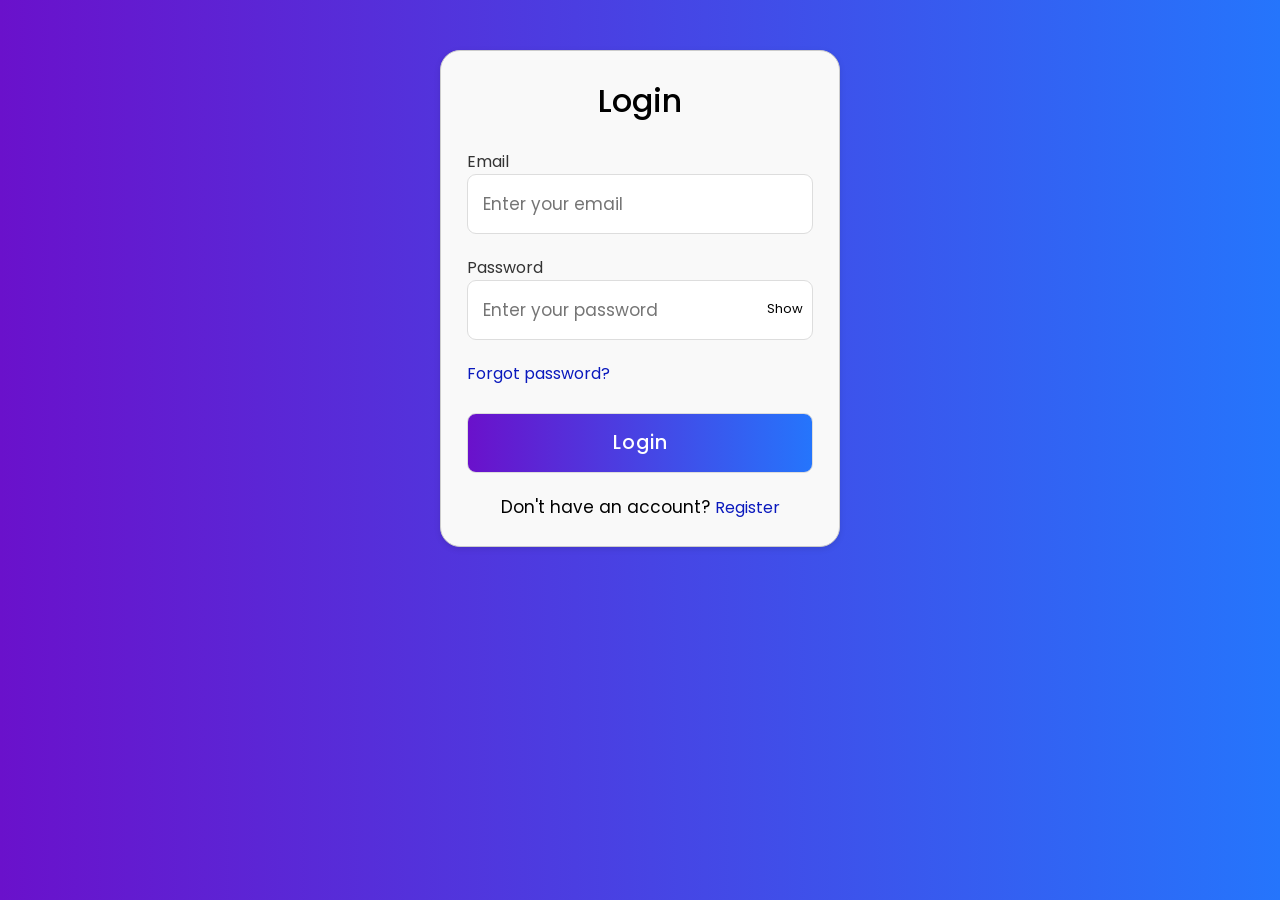
<file: oo.html>
<!DOCTYPE html>
<html>
<head>
    <meta charset="UTF-8">
    <meta name="viewport" content="width=device-width, initial-scale=1.0">
    <meta http-equiv="X-UA-Compatible" content="ie=edge">
    <title>Login & Registration Form</title>
   
    <link rel="stylesheet" href="oo.css">
    <link rel="stylesheet" href="https://cdnjs.cloudflare.com/ajax/libs/font-awesome/6.0.0-beta3/css/all.min.css">
    <link rel="stylesheet" href="https://cdnjs.cloudflare.com/ajax/libs/font-awesome/6.0.0-beta3/css/all.min.css">
    <style>
      .password-container {
        position: relative;
      }
      .password-toggle {
        position: absolute;
        top: 36%;
        right: 10px;
        transform: translateY(-50%);
        cursor: pointer;
        font-size: small;
      }
    </style>
</head>
<body>
    <br> <br>
    <div class="container"> 
      <input type="checkbox" id="check">
      <div class="login form" id="loginSection">
        <header>Login</header>
        <form action="#">
          <label for="email">Email</label>
          <input type="text" id="email" placeholder="Enter your email" required>
  
          <label for="loginPassword">Password</label>
          <div class="password-container">
            <input type="password" id="loginPassword" placeholder="Enter your password" required>
            <span class="password-toggle" onclick="togglePasswordVisibility('loginPassword')">Show</span>
          </div>
          <a href="#">Forgot password?</a>
          <input type="button" class="button" value="Login">
        </form>
        <div class="signup">
          <span class="signup">Don't have an account?
           <label for="check">Register</label>
          </span>
        </div>
      </div>

      <div class="registration form" id="registerSection">
        <header>Register</header>
        <form action="#">
          <label for="fullName">Full Name <span class="required-marker">*</span></label>
          <input type="text" id="fullName" placeholder="Enter your full name" required>

          <label for="username">Username<span class="required-marker">*</span></label>
          <input type="text" id="username" placeholder="Enter your username" required>

          <label for="phoneNumber">Phone Number<span class="required-marker">*</span></label>
          <input type="text" id="phoneNumber" placeholder="Enter your phone number" required>

          <label for="signupEmail">Email<span class="required-marker">*</span></label>
          <input type="text" id="signupEmail" placeholder="Enter your email" required>

          <label for="gender">Gender<span class="required-marker">*</span></label>
          <select id="gender" required>
            <option value="">Select your gender</option>
            <option value="male">Male</option>
            <option value="female">Female</option>
            <option value="other">Other</option>
          </select>

          
          <label for="paymentPage">Go to payment Page<span class="required-marker">*</span></label>
          <input type="text" id="paymentPage" placeholder="click here to go payment page" onclick="openPaymentPopup()" required>

          <div class="overlay" id="paymentOverlay">
            <div class="payment-content">
              <h3>Payment Page</h3>
  <div class="#">
    <i class="refresh-icon fas fa-sync-alt" onclick="showRandomInformationPage()"></i>
    <div class="information-page" id="page1">
      <h3 style="color: rgb(0, 255, 0);">eSewa</h3> <hr>
      <small>username</small>
      <p>Safal Bhusal</p>
      <small>number</small>
      <p>9844782425</p>
      <small>remarks</small>
      <p>quickfaze</p>
    </div>
    <div class="information-page" id="page2">
      <h3 style="color: rgb(255, 0, 0);">IME Pay</h3><hr>
      <small>username</small>
      <p>Safal Bhusal</p>
      <small>number</small>
      <p>9844782425</p>
      <small>remarks</small>
      <p>quickfaze</p>
    </div>
    <div class="information-page" id="page3">
      <h3 style="color: rgb(53, 4, 216);">Bank</h3><hr>
      <small>username</small>
      <p>Safal Bhusal</p>
      <small>number</small>
      <p>1010100101010101</p>
      <small>remarks</small>
      <p>quickfaze</p>
    </div>
  </div> 
<hr>
  <div class="amtcontainer">
    <p class="left">Amount:</p>
    <p class="right">NPR 3000</p>
  </div>
  <hr>
  <label for="ss">Your Name<span class="required-marker">*</span></label>
  <div class="input-container">
    <input type="text" placeholder="Enter your Full Name">
</div>
<label for="ss">Email<span class="required-marker">*</span></label>
<div class="input-container">
  <input type="text" placeholder="Enter your Email">
</div>

<label for="ss">Select<span class="required-marker">*</span></label>
              <select  id="ss" required>
            <option value="">Select your payment</option>
            <option value="male">E-Wallet</option>
            <option value="female">E-Bank</option>
          </select>
<br>
              <label for="fileInput"><small style="color: rgb(26, 219, 26);">*Please upload your payment voucher*</small></label>
              <input class="aa" type="file" id="fileInput" name="fileInput">

             <small> <p style="color: red; font-family:'Segoe UI', Tahoma, Geneva, Verdana, sans-serif;">
                *note: Do not upload fake payment vouchers. It's against the rules and your account may get suspended.
            
                <a href="warning.html" style="font-size: small; font-family:'Segoe UI', Tahoma, Geneva, Verdana, sans-serif;">Read More</a></p><br></small>
              <button class="aa" id="confirmPaymentBtn" onclick="handlePayment()">Confirm Payment</button>
            </div>
          </div>

          <label for="signupPassword">Password<span class="required-marker">*</span></label>
          <div class="password-container">
            <input type="password" id="signupPassword" placeholder="Create a password" required>
            <span class="password-toggle" onclick="togglePasswordVisibility('signupPassword')">Show</span>
          </div>

          <label for="referralCode">Referral Code<span class="required-marker" style="color: rgb(34, 235, 34);">*</span></label>
<div class="referral-code-container">
  <input type="text" id="referralCode" placeholder="Enter referral code (optional)" required>
</div>

          <p id="errorText" class="error-message"></p>
          <button type="button" id="nextButton" onclick="registerUser()">Register</button>
         </form>
         <div class="signup">
          <span class="signup">Already have an account? <label for="check">Login</label></span>
        </div>
      </div>
    </div>

    <script src="oo.js"></script>
  
</body>
</html>
</file>
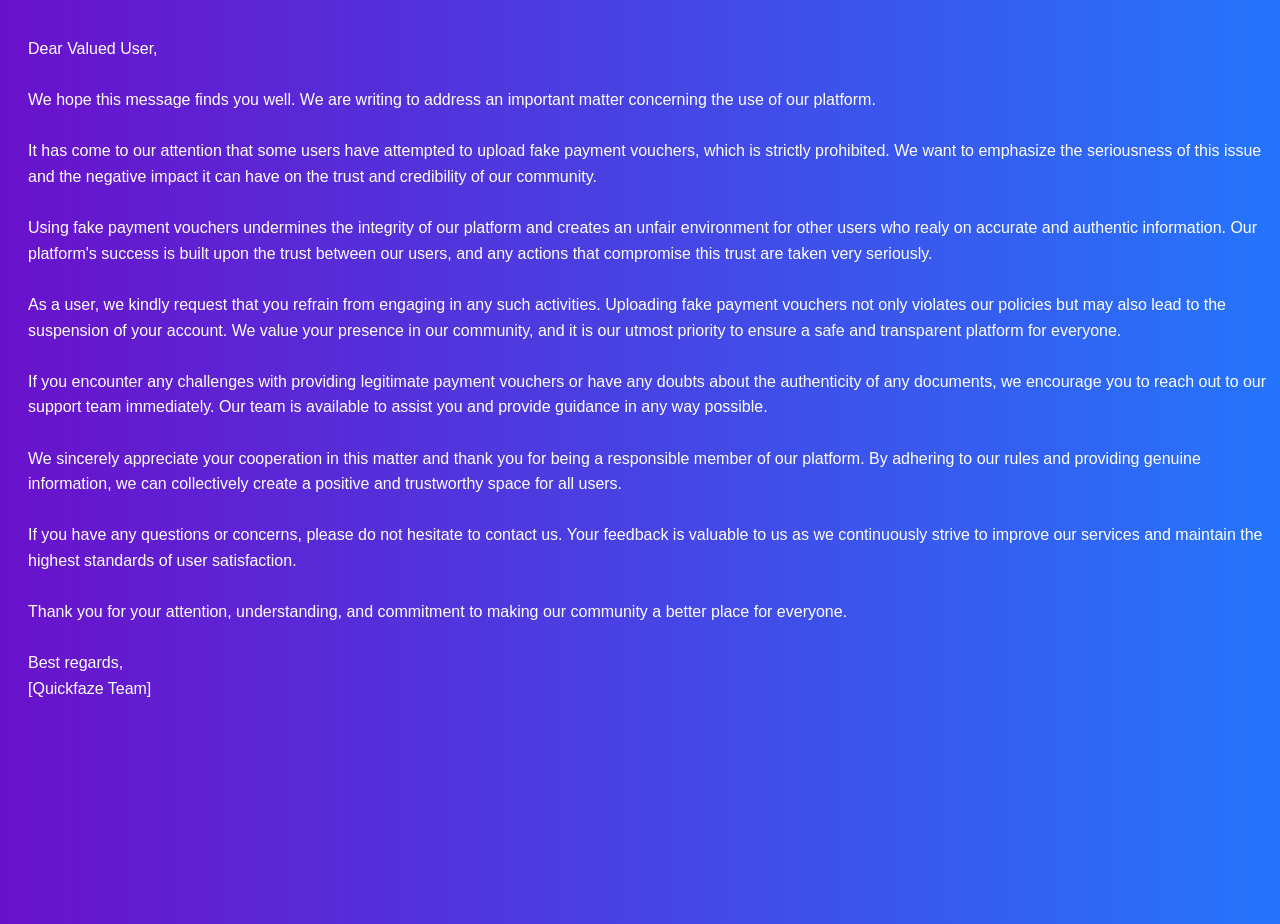
<file: warning.html>
<!DOCTYPE html>
<html>
<head>
  <title>documents</title>
  <style>
    body{
  min-height: 100vh;
  width: 100%;
  background-image: linear-gradient(to right, #6a11cb 0%, #2575fc 100%);
}
    p {
      color: #fff;
      font-family: Arial, sans-serif;
      text-align: left;
      padding: 20px;
      font-weight: normal;
      line-height: 1.6;
    }

    @media screen and (max-width: 600px) {
      /* You can adjust the breakpoint (600px) based on your preference */
      p {
        font-size: 16px; /* Adjust font size for better readability on smaller screens */
        padding: 5px; /* Reduce padding to optimize space */
      }
    }
  </style>
</head>
<body>
    <p>Dear Valued User,<br> <br>

    We hope this message finds you well. We are writing to address an important matter concerning the use of our platform.<br> <br>
    
    It has come to our attention that some users have attempted to upload fake payment vouchers, which is strictly prohibited. We want to emphasize the seriousness of this issue and the negative impact it can have on the trust and credibility of our community.<br> <br>
    
    Using fake payment vouchers undermines the integrity of our platform and creates an unfair environment for other users who realy on accurate and authentic information. Our platform's success is built upon the trust between our users, and any actions that compromise this trust are taken very seriously.<br> <br>
    
    As a user, we kindly request that you refrain from engaging in any such activities. Uploading fake payment vouchers not only violates our policies but may also lead to the suspension of your account. We value your presence in our community, and it is our utmost priority to ensure a safe and transparent platform for everyone.<br> <br>
    
    If you encounter any challenges with providing legitimate payment vouchers or have any doubts about the authenticity of any documents, we encourage you to reach out to our support team immediately. Our team is available to assist you and provide guidance in any way possible.<br> <br>
    
    We sincerely appreciate your cooperation in this matter and thank you for being a responsible member of our platform. By adhering to our rules and providing genuine information, we can collectively create a positive and trustworthy space for all users.<br> <br>
    
    If you have any questions or concerns, please do not hesitate to contact us. Your feedback is valuable to us as we continuously strive to improve our services and maintain the highest standards of user satisfaction.<br> <br>
    
    Thank you for your attention, understanding, and commitment to making our community a better place for everyone.<br> <br>
    
    Best regards,<br>
    
    [Quickfaze Team] </p>
</body>
</html>
</file>
<file: oo.css>
/* Import Google font - Poppins */
@import url('https://fonts.googleapis.com/css2?family=Poppins:wght@200;300;400;500;600;700&display=swap');
*{
  margin: 0;
  padding: 0;
  box-sizing: border-box;
  font-family: 'Poppins', sans-serif;
}
body{
  min-height: 100vh;
  width: 100%;
  background-image: linear-gradient(to right, #6a11cb 0%, #2575fc 100%);
}

.container{
    max-width: 400px;
    margin: 0 auto;
    padding: 10px;
    border: 1px solid #ccc;
    border-radius: 8px;
    background-color: #f9f9f9;
    box-shadow: 0 2px 4px rgba(0, 0, 0, 0.1);
}

.container .registration{
  display: none;
}
#check:checked ~ .registration{
  display: block;
}
#check:checked ~ .login{
  display: none;
}
#check{
  display: none;
}

.container .form{
  padding: 1rem;
}
.form header{
  font-size: 2rem;
  font-weight: 500;
  text-align: center;
  margin-bottom: 1.5rem;
}
 .form input{
   height: 60px;
   width: 100%;
   padding: 0 15px;
   font-size: 17px;
   margin-bottom: 1.3rem;
   border: 1px solid #ddd;
   border-radius: 9px;
   outline: none;
 }
 .form input:focus{
   box-shadow: 0 1px 0 rgba(0,0,0,0.2);
 }
 #gender {
  height: 60px;
  width: 100%;
  padding: 0 15px;
  font-size: 16px;
  margin-bottom: 1.3rem;
  border: 1px solid #ddd;
  border-radius: 6px;
  outline: none;
  background-color: #fff;
  background-image: linear-gradient(to top, #f9f9f9 0%, #fff 100%);
  transition: border-color 0.3s, box-shadow 0.3s;
}

#gender:focus {
  box-shadow: 0 1px 0 rgba(0, 0, 0, 0.2);
  border: 1px solid #ccc;
}

#gender option {
  padding: 5px;
}

.form a{
  font-size: 16px;
  color: rgba(10,25,189,1);
  text-decoration: none;
}
.form a:hover{
  text-decoration: underline;
}
.form input.button{
  color: #fff;
  background-image: linear-gradient(to right, #6a11cb 0%, #2575fc 100%);
  font-size: 1.2rem;
  font-weight: 500;
  letter-spacing: 1px;
  margin-top: 1.7rem;
  cursor: pointer;
  transition: 0.4s;
}
.form input.button:hover{
  background-image: linear-gradient(to right, #640aca 0%, #1c6efc 100%);
}
.signup{
  font-size: 17px;
  text-align: center;
}
.signup label{
  color: rgba(10,25,189,1);
  cursor: pointer;
}
.signup label:hover{
  text-decoration: underline;
}


/* You can also customize other elements in the payment section based on the existing CSS styles. */
/* CSS to style the "Next" button */
button {
  color: #fff;
  background-image: linear-gradient(to right, #6a11cb 0%, #2575fc 100%);
  font-size: 1.2rem;
  font-weight: 500;
  letter-spacing: 1px;
  margin-top: .1rem;
  cursor: pointer;
  transition: 0.4s;
  display: block;
  width: 100%;
  padding: 10px;
  border: none;
  border-radius: 9px;
}

button:hover {
  background-image: linear-gradient(to right, #640aca 0%, #1c6efc 100%);

}

#confirmationSection {
  display: flex;
  flex-direction: column;
  align-items: center;
  justify-content: center;
  padding: 20px;
  border: 2px solid #feca57;
  border-radius: 10px;
  background-color: #f9fbe7;
  box-shadow: 0 4px 8px rgba(0, 0, 0, 0.1);
}

#confirmationSection h1 {
  color: #ff6f00;
  font-size: 32px;
  margin-bottom: 20px;
  text-shadow: 2px 2px 4px #ffe082;
}

#confirmationSection button {
  padding: 10px 20px;
  font-size: 18px;
  color: #fff;
  background-color: #ff6f00;
  border: none;
  border-radius: 5px;
  cursor: pointer;
  box-shadow: 0 2px 4px rgba(0, 0, 0, 0.2);
}

#confirmationSection button:hover {
  background-color: #ffa000;
}

.required-marker {
  color: red;
  margin-left: 5px;
}

.error-message {
  color: red;
  margin-top: 5px;
  font-size: 14px;
}


.container {
  display: flex;
  justify-content: center;
  align-items: center;
  flex-wrap: wrap;
  box-shadow: 0 2px 6px rgba(0, 0, 0, 0.1);
  border-radius: 20px;
}

.information-page {
  display: none;
  width: 100%;
  padding: 10px;
}

/* Styling for headers and small tags */
h3 {
  margin: 10px 0;
  color: #333;
  display: flex;
  align-items: center;
  justify-content: center;
}

small {
  color: #888;
}

/* Styling for horizontal rules */
hr {
  border: none;
  border-top: 1px solid #000000;
  margin: 10px 0;
}

/* Styling for different sections */
#page1
 {
  background-color: #f7f7f7;
}

#page2 {
  background-color: #f0f0f0;
}

#page3 {
  background-color: #f7f7f7;
}

.amtcontainer {
  display: flex;
  justify-content: space-between;
}

.left {
  order: 1; /* Make the "Amount" appear first */
}

.right {
  order: 2; /* Make the "Rs 3000" appear second */
}

/* Assuming you have FontAwesome icons enabled for the close icon */
.close-icon {
  position: absolute;
  top: 10px;
  left: 10px;
  font-size: 20px;
  cursor: pointer;
}

/* Additional styles for responsive design */
@media screen and (max-width: 768px) {
  .container {
    width: 100%;
  }

  .information-page {
    margin-bottom: 20px;
  }
}


/* this issssssssssssssssssssssssssssssssssssssssssssssss */
.disabled-input {
  pointer-events: none;
  background-color: #f0f0f0;
}

/* Styling for the payment overlay */
/* Styling for the overlay */
.overlay {
  display: none; /* Hide the overlay by default */
  position: fixed;
  top: 0;
  left: 0;
  width: 100%;
  height: 100%;
  background-color: rgba(0, 0, 0, 0.5); /* Semi-transparent black background */
  z-index: 9999; /* Ensure the overlay appears above other elements */
}

/* Styling for the payment content */
.payment-content {
  position: absolute;
  top: 50%;
  left: 50%;
  transform: translate(-50%, -50%);
  background-color: #fff; /* White background for the payment content */
  padding: 15px;
  border-radius: 20px;
  box-shadow: 0 2px 4px rgba(0, 0, 0, 0.2);
  width: 400px;
  max-width: 110%;
  max-height: 90vh; /* Set a maximum height for the payment content */
  overflow-y: auto; /* Add a vertical scrollbar when content overflows */
}

/* Styling for the heading */
.payment-content h3 {
  text-align: center;
  color: #000; /* Dark text color */
  font-weight: bolder;
}

/* Styling for each information page */
.information-page {
  margin-bottom: 5px;
  padding: 20px;
  border: 1px solid #000; /* Gray border */
  border-radius: 5px;
}

/* Styling for the horizontal rules */
.information-page hr {
  border: none;
  height: 1px;
  background-color: #000; /* Gray horizontal rule */
}

/* Styling for headings within the information page */
.information-page h3 {
  text-align: center;
  color: #b300ff; /* Purple text color */
}

/* Styling for small text elements */
.information-page small {
  font-size: 10px;
  color: #535252; /* Light gray text color */
}

/* Styling for paragraphs within the information page */
.information-page p {
  margin: 4px 0;
}

/* Styling for the refresh icon */
.refresh-icon {
  position: absolute;
  top: 10px;
  right: 10px;
  cursor: pointer;
  color: #2575fc; /* Blue icon color */
}

.overlay.visible {
  display: block;
}

form input.aa {
  border: none;
  padding: 10px;
  margin: 0;
}

label {
  font-size: 16px;
  color: #333;
}

/* Style the required marker (e.g., asterisk) */
.required-marker {
  color: red;
}

/* Style the select element */
select#ss {
  font-size: 14px;
  padding: 8px 12px;
  border: 1px solid #ccc;
  border-radius: 4px;
  outline: none;
  /* Optional: Add a custom arrow using the ::after pseudo-element */
  position: relative;
}

/* Optional: Custom arrow for the select element */
select#ss::after {
  content: "\25BE"; /* Unicode code point for downward arrow */
  position: absolute;
  right: 10px;
  top: 50%;
  transform: translateY(-50%);
  pointer-events: none; /* Avoid interfering with the select functionality */
}

/* Optional: Remove default styling for the dropdown arrow in some browsers */
select#ss::-ms-expand {
  display: none;
}

/* Optional: Style the options */
select#ss option {
  font-size: 14px;
  background-color: #fff;
  color: #333;
}
/* ... Existing styles ... */

/* Media Query for Mobile Devices */
@media screen and (max-width: 600px) {
  /* Center the payment overlay and reduce its size */
  .payment-content {
    width: 90%;
    max-width: 350px;
    padding: 15px;
  }

  /* Adjust the position of the payment content */
  .payment-content {
    top: 38%;
    transform: translate(-50%, -40%);
  }

  /* Reduce the font size for better fit on mobile screens */
  .payment-content h3 {
    font-size: 20px;
  }

  .payment-content label {
    font-size: 15px;
  }

  .payment-content input {
    font-size: 15px;
  }

  .payment-content button {
    font-size: 15px;
  }
}
</file>
